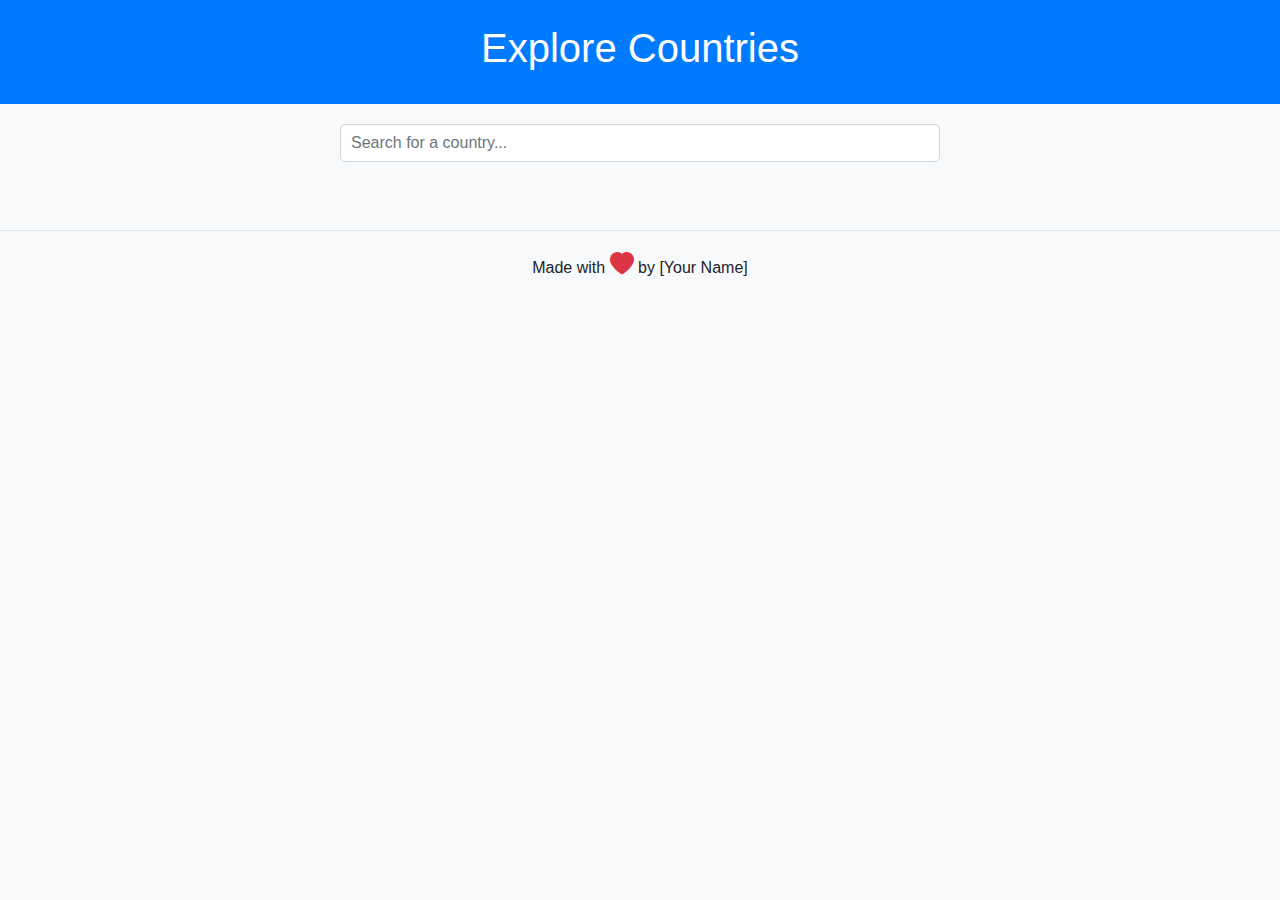
<file: cuntery/index.html>
<!DOCTYPE html>
<html lang="en">
<head>
    <meta charset="UTF-8">
    <meta name="viewport" content="width=device-width, initial-scale=1.0">
    <title>Explore Countries</title>
    <link rel="stylesheet" href="https://cdn.jsdelivr.net/npm/bootstrap@4.3.1/dist/css/bootstrap.min.css" integrity="sha384-ggOyR0iXCbMQv3Xipma34MD+dH/1fQ784/j6cY/iJTQUOhcWr7x9JvoRxT2MZw1T" crossorigin="anonymous">
    <link rel="stylesheet" href="https://cdn.jsdelivr.net/npm/bootstrap-icons@1.11.3/font/bootstrap-icons.min.css">
    <link rel="stylesheet" href="style.css">
    <style>
        body {
            background-color: #f8f9fa;
        }
        header {
            background-color: #007bff;
            color: white;
            padding: 1.5rem 0;
        }
        header h1 {
            font-size: 2.5rem;
            text-align: center;
        }
        #search {
            width: 100%;
            max-width: 600px;
            margin: 20px auto;
            padding: 10px;
            border-radius: 5px;
            border: 1px solid #ced4da;
        }
        #cards {
            margin-top: 20px;
        }
        .card {
            transition: transform 0.2s;
        }
        .card:hover {
            transform: scale(1.05);
        }
        .card-footer {
            background-color: #f8f9fa;
        }
    </style>
</head>
<body>
    <header>
        <h1>Explore Countries</h1>
    </header>
    <main class="container">
        <section>
            <input type="text" id="search" placeholder="Search for a country..." class="form-control">
        </section>
        <section id="cards" class="d-flex flex-wrap justify-content-center">
            <!-- Dynamic cards will be inserted here -->
        </section>
    </main>
    <footer class="text-center mt-5 py-3 border-top">
        <p>Made with <i class="bi bi-heart-fill text-danger"></i> by [Your Name]</p>
    </footer>

    <script type="module">
        async function getCountries() {
            const response = await fetch("https://restcountries.com/v2/all");
            return await response.json();
        }

        function createCardList(countries) {
            const cardsContainer = document.getElementById("cards");
            cardsContainer.innerHTML = "";

            countries.forEach(country => {
                const card = `
                    <div class="card shadow-lg m-2" style="width: 18rem;">
                        <img class="card-img-top mt-2" src="${country.flag}" alt="${country.name}">
                        <div class="card-body">
                            <h5 class="card-title">${country.name}</h5>
                            <p class="card-text">Population: ${country.population.toLocaleString()}</p>
                            <p class="card-text">Region: ${country.region}</p>
                        </div>
                        <div class="card-footer text-center">
                            <i class="bi bi-heart" style="cursor: pointer;"></i>
                        </div>
                    </div>`;
                cardsContainer.innerHTML += card;
            });
        }

        document.addEventListener("DOMContentLoaded", async () => {
            const countries = await getCountries();
            createCardList(countries);

            const searchInput = document.getElementById("search");
            searchInput.addEventListener("input", () => {
                const searchValue = searchInput.value.toLowerCase();
                const filteredCountries = countries.filter(country =>
                    country.name.toLowerCase().includes(searchValue)
                );
                createCardList(filteredCountries);
            });
        });
    </script>
</body>
</html>
</file>
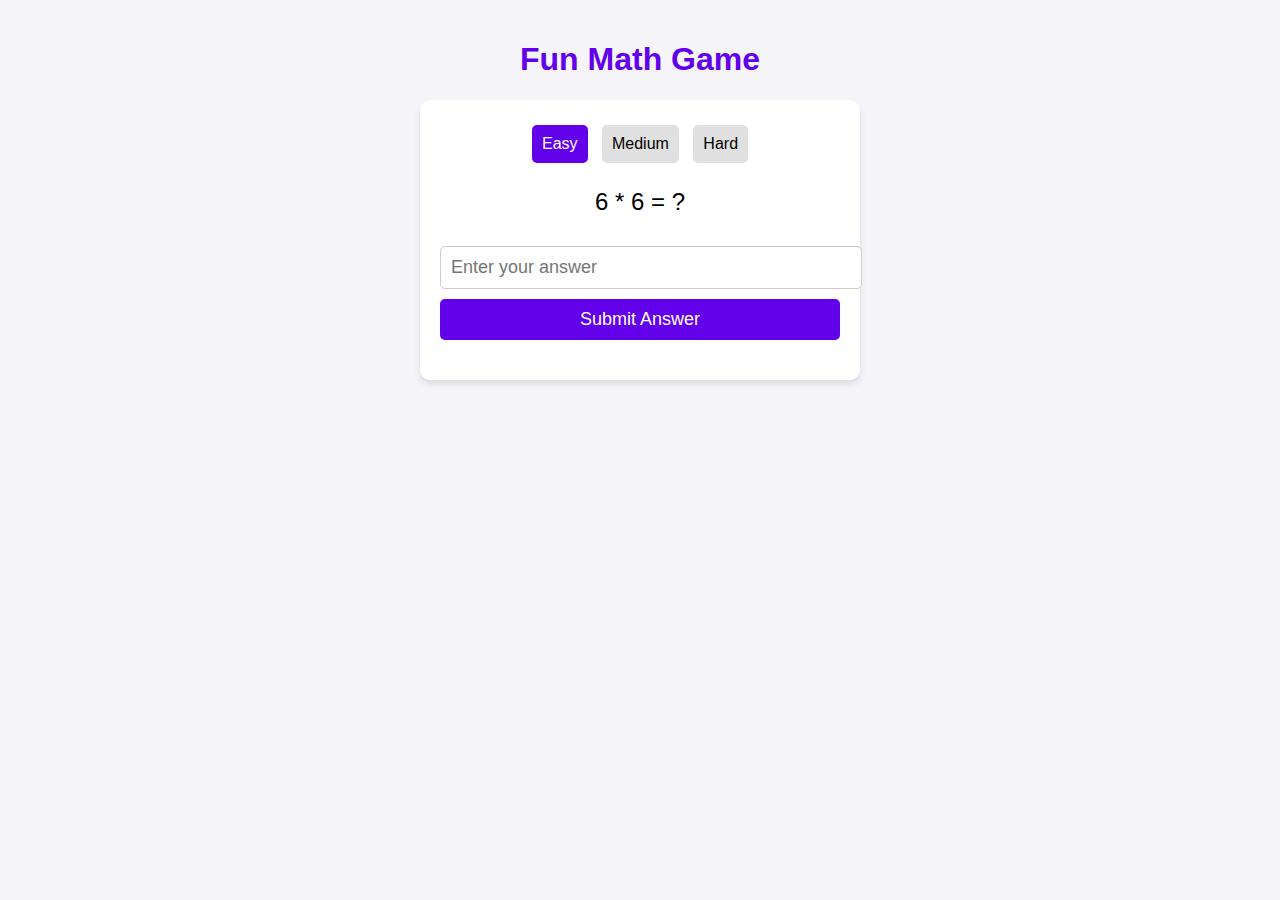
<file: math-game/index.html>
<!DOCTYPE html>
<html lang="en">
<head>
  <meta charset="UTF-8">
  <meta name="viewport" content="width=device-width, initial-scale=1.0">
  <title>Math Game</title>
  <style>
    /* General styles for the page */
    body {
      font-family: Arial, sans-serif;
      text-align: center;
      background-color: #f4f4f9;
      margin: 0;
      padding: 20px;
    }

    h1 {
      color: #6200ea;
    }

    .game-container {
      background: #ffffff;
      margin: auto;
      padding: 20px;
      border-radius: 10px;
      box-shadow: 0 4px 6px rgba(0, 0, 0, 0.1);
      max-width: 400px;
    }

    .question {
      font-size: 24px;
      margin-bottom: 20px;
    }

    .controls input {
      padding: 10px;
      font-size: 18px;
      margin: 10px 0;
      width: 100%;
      border: 1px solid #ccc;
      border-radius: 5px;
    }

    .controls button {
      background-color: #6200ea;
      color: white;
      border: none;
      padding: 10px 20px;
      font-size: 18px;
      border-radius: 5px;
      cursor: pointer;
      width: 100%;
    }

    .controls button:hover {
      background-color: #4500b5;
    }

    .result {
      margin-top: 20px;
      font-size: 20px;
      font-weight: bold;
    }

    .difficulty {
      margin-bottom: 20px;
    }

    .difficulty button {
      margin: 5px;
      padding: 10px;
      font-size: 16px;
      cursor: pointer;
      background-color: #e0e0e0;
      border: none;
      border-radius: 5px;
    }

    .difficulty button.active {
      background-color: #6200ea;
      color: white;
    }
  </style>
</head>
<body>
  <h1>Fun Math Game</h1>
  <div class="game-container">
    <div class="difficulty">
      <button data-difficulty="easy" class="active">Easy</button>
      <button data-difficulty="medium">Medium</button>
      <button data-difficulty="hard">Hard</button>
    </div>
    <div class="question" id="question">Question appears here</div>
    <div class="controls">
      <input type="number" id="answer" placeholder="Enter your answer">
      <button id="submit">Submit Answer</button>
    </div>
    <div class="result" id="result"></div>
  </div>

  <script>
    // Get references to elements
    const questionElement = document.getElementById('question');
    const answerInput = document.getElementById('answer');
    const submitButton = document.getElementById('submit');
    const resultElement = document.getElementById('result');
    const difficultyButtons = document.querySelectorAll('.difficulty button');

    let num1, num2, operator, correctAnswer, difficulty = 'easy';

    // Function to set the difficulty
    difficultyButtons.forEach(button => {
      button.addEventListener('click', () => {
        difficultyButtons.forEach(btn => btn.classList.remove('active'));
        button.classList.add('active');
        difficulty = button.getAttribute('data-difficulty');
        generateQuestion();
      });
    });

    // Function to generate a random math question
    function generateQuestion() {
      const operators = ['+', '-', '*', '/'];

      // Set ranges based on difficulty
      let maxRange;
      switch (difficulty) {
        case 'easy':
          maxRange = 10;
          break;
        case 'medium':
          maxRange = 50;
          break;
        case 'hard':
          maxRange = 100;
          break;
      }

      num1 = Math.floor(Math.random() * maxRange) + 1;
      num2 = Math.floor(Math.random() * maxRange) + 1;
      operator = operators[Math.floor(Math.random() * operators.length)];

      // Adjust question for division to avoid fractions
      if (operator === '/') {
        num1 = num1 * num2;
      }

      // Calculate correct answer
      switch (operator) {
        case '+':
          correctAnswer = num1 + num2;
          break;
        case '-':
          correctAnswer = num1 - num2;
          break;
        case '*':
          correctAnswer = num1 * num2;
          break;
        case '/':
          correctAnswer = num1 / num2;
          break;
      }

      // Display the question
      questionElement.textContent = `${num1} ${operator} ${num2} = ?`;
      resultElement.textContent = '';
      answerInput.value = '';
    }

    // Function to check the user's answer
    function checkAnswer() {
      const userAnswer = parseFloat(answerInput.value);
      if (isNaN(userAnswer)) {
        resultElement.textContent = 'Please enter a valid number!';
        resultElement.style.color = 'red';
        return;
      }

      if (Math.abs(userAnswer - correctAnswer) < 0.01) { // Adjust for floating point precision
        resultElement.textContent = 'Correct! 🎉';
        resultElement.style.color = 'green';
      } else {
        resultElement.textContent = `Wrong! The correct answer was ${correctAnswer}.`;
        resultElement.style.color = 'red';
      }

      // Generate a new question after 2 seconds
      setTimeout(generateQuestion, 2000);
    }

    // Event listener for the submit button
    submitButton.addEventListener('click', checkAnswer);

    // Generate the first question on page load
    generateQuestion();
  </script>
</body>
</html>
</file>
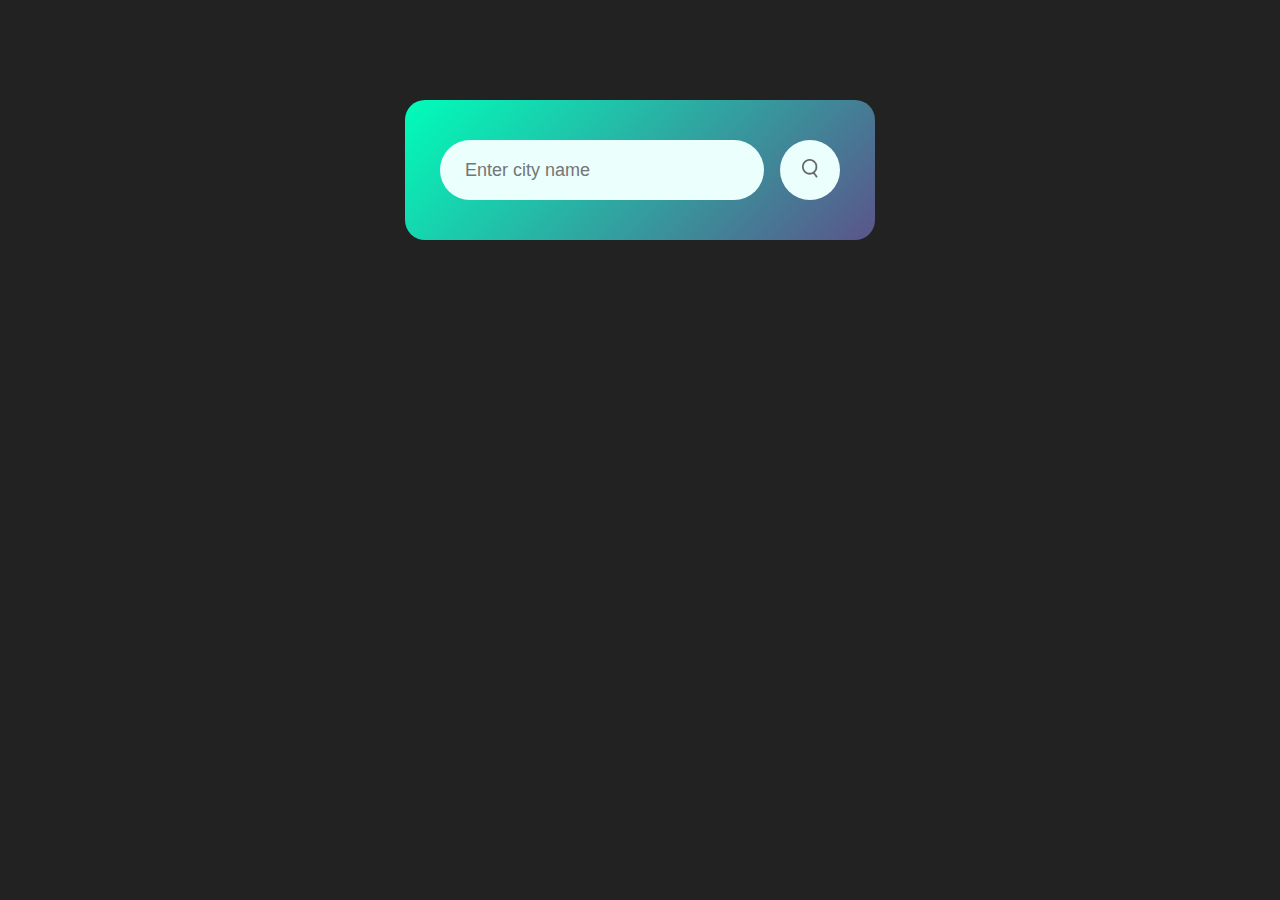
<file: wther-app/index.html>
<!DOCTYPE html>
<html lang="en">
  <head>
    <meta charset="UTF-8" />
    <meta name="viewport" content="width=device-width, initial-scale=1.0" />
    <title>Weather App</title>
    <link rel="stylesheet" href="stytle.css" />
  </head>
  <body>
    <div class="card">
      <div class="search">
        <input type="text" placeholder="Enter city name" spellcheck="false" />
        <button><img src="img-weather/search.png" alt="Search Icon" /></button>
      </div>

      <div class="eroor"><p>Invalid city name</p></div>

      <div class="weather">
        <img src="img-weather/rain.png" alt="Rain Icon" class="weather-icon" />
        <h1 class="temp">18°C</h1>
        <h2 class="city">New York</h2>
        <div class="details">
          <div class="col">
            <img src="img-weather/humidity.png" alt="Humidity Icon" />
            <div>
              <p class="humidity">50%</p>
              <p>Humidity</p>
            </div>
          </div>

          <div class="col">
            <img src="img-weather/wind.png" alt="Wind Icon" />
            <div>
              <p class="wind">15 km/h</p>
              <p>Wind</p>
            </div>
          </div>
        </div>
      </div>
    </div>

    <script>
      const apiuKey = "680e9eb2456743954a4cbd9fe4c8ec65";
      const apiUrl =
        "https://api.openweathermap.org/data/2.5/weather?units=metric&q=";
      const sercjBox = document.querySelector(".search input");
      const sercjBtn = document.querySelector(".search button");

      const weatherIcone = document.querySelector(".weather-icon");

      async function checkwhther(city) {
        const responnse = await fetch(apiUrl + city + `&appid=${apiuKey}`);
        let data = await responnse.json();

        if (responnse.status === 404) {
          document.querySelector(".eroor").style.display = "block";
          document.querySelector(".weather").style.display = "none";
        } else {
          if (data.weather[0].main == "Clouds") {
            weatherIcone.src = "img-weather/clouds.png";
          } else if (data.weather[0].main == "Clear") {
            weatherIcone.src = "img-weather/clear.png";
          } else if (data.weather[0].main == "Rain") {
            weatherIcone.src = "img-weather/rain.png";
          } else if (data.weather[0].main == "Drizzle") {
            weatherIcone.src = "img-weather/drizzle.png";
          } else if (data.weather[0].main == "Mist") {
            weatherIcone.src = "img-weather/mist.png";
          }

          document.querySelector(".weather").style.display = "block";
          document.querySelector(".eroor").style.display = "none";
        }

        document.querySelector(".city").innerHTML = data.name;
        document.querySelector(".temp").innerHTML =
          Math.round(data.main.temp) + "°C";
        document.querySelector(".humidity").innerHTML =
          data.main.humidity + "%";
        document.querySelector(".wind").innerHTML = data.wind.speed + " km/h";
      }

      sercjBtn.addEventListener("click", () => {
        checkwhther(sercjBox.value);
      });

      checkwhther();
    </script>
  </body>
</html>
</file>
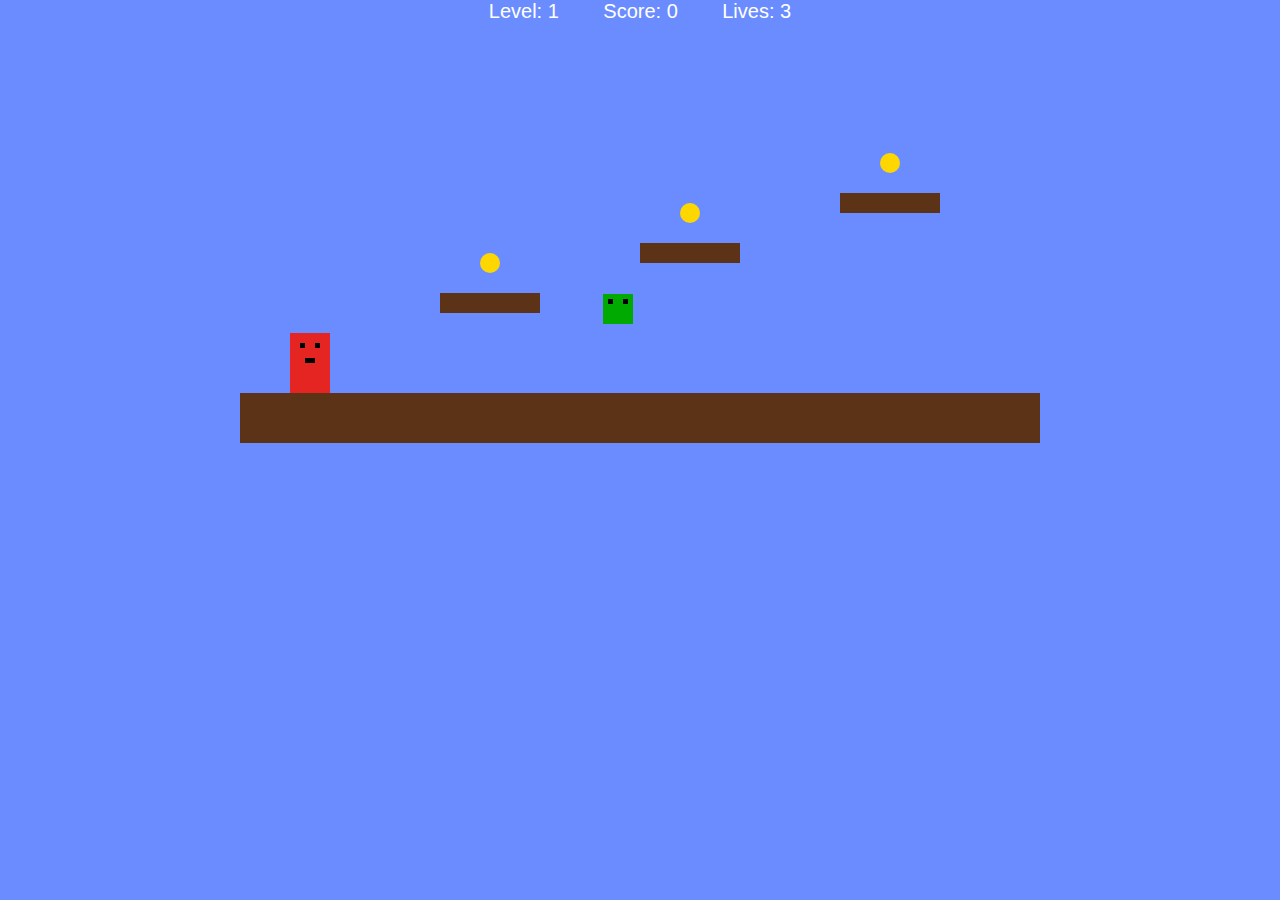
<file: mario/mario.html>
<!DOCTYPE html>
<html>
<head>
    <title>Mario Game with Death</title>
    <style>
        body {
            margin: 0;
            overflow: hidden;
            background: #6b8cff;
            font-family: Arial, sans-serif;
        }
        canvas {
            display: block;
            margin: 20px auto;
            background: #6b8cff;
        }
        #gameInfo {
            text-align: center;
            color: white;
        }
        #levelDisplay, #scoreDisplay, #livesDisplay {
            display: inline-block;
            margin: 0 20px;
            font-size: 20px;
        }
    </style>
</head>
<body>
    <div id="gameInfo">
        <div id="levelDisplay">Level: 1</div>
        <div id="scoreDisplay">Score: 0</div>
        <div id="livesDisplay">Lives: 3</div>
    </div>
    <canvas id="gameCanvas" width="800" height="400"></canvas>
    <script src="game.js"></script>
</body>
</html>
</file>
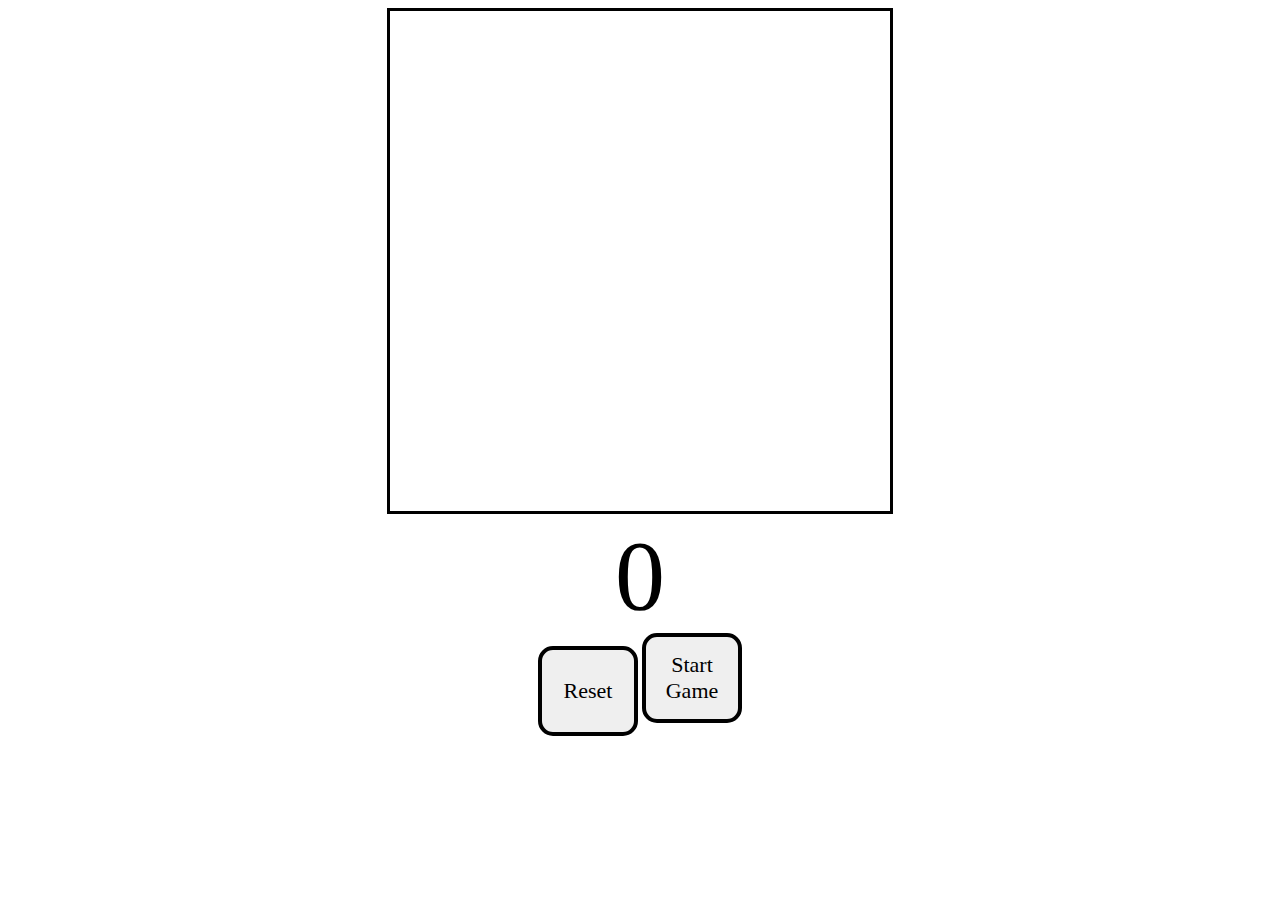
<file: sanke.game/sanke.html>
<!DOCTYPE html>
<html lang="en">
<head>
    <meta charset="UTF-8">
    <meta name="viewport" content="width=device-width, initial-scale=1.0">
    <title>Game</title>
   <link rel="stylesheet" href="snake.css">
</head>
<body>
    <div id="gameContainer">
        <canvas id="gameBoard" width="500" height="500"></canvas>
        <div id="scoreText">0</div>
        <button id="resetBtn">Reset</button>
        <button id="startBtn">Start Game</button>
    </div>
    <script src="sanke.js"></script>
</body>
</html>
</file>
<file: cuntery/style.css>
.container {
    max-width: 1200px;
    margin: auto;
  }
  
  .card {
    border-radius: 10px;
    overflow: hidden;
    transition: transform 0.3s, box-shadow 0.3s;
  }
  
  .card:hover {
    transform: scale(1.05);
    box-shadow: 0 8px 20px rgba(0, 0, 0, 0.2);
  }
  
  .card-img-top {
    height: 180px;
    object-fit: cover;
    border-radius: 10px;
  }
  
  .card-title {
    font-size: 1.25rem;
    font-weight: bold;
    color: #333;
  }
  
  .card-text {
    font-size: 0.9rem;
    color: #555;
  }
  
  .bi-heart,
  .bi-heart-fill {
    font-size: 1.5rem;
    cursor: pointer;
    color: #e63946;
  }
  
  .bi-heart-fill {
    color: #e63946;
  }
</file>
<file: wther-app/stytle.css>
* {
  margin: 0;
  padding: 0;
  font-family: sans-serif;
  box-sizing: border-box;
}
body {
  background: #222;
}
.card {
  width: 90%;
  max-width: 470px;
  background: linear-gradient(135deg, #00feba, #5b548a);
  color: #fff;
  margin: 100px auto 0;
  border-radius: 20px;
  padding: 40px 35px;
  text-align: center;
}
.search {
  width: 100%;
  display: flex;
  align-items: center;
  justify-content: space-between;
}

.search input {
  border: 0;
  outline: 0;
  background: #ebfffc;
  color: #555;
  padding: 10px 25px;
  height: 60px;
  border-radius: 30px;
  flex: 1;
  margin-right: 16px;
  font-size: 18px;
}

.search button {
  border: 0;
  outline: 0;
  background: #ebfffc;
  border-radius: 50%;
  width: 60px;
  height: 60px;
  cursor: pointer;
}
.search button img {
  width: 16px;
}
.weather-icon {
  width: 170px;
  margin-top: 30px;
}
.weather h1 {
  font-size: 80px;
  font-weight: 500;
}
.weather h2 {
  font-size: 45px;
  font-weight: 400;
  margin-top: -10;
}
.details {
  display: flex;
  align-items: center;
  justify-content: space-between;
  padding: 0 20px;
  margin-top: 50px;
}

.col {
  display: flex;
  align-items: center;
  text-align: left;
}

.col img {
  width: 40px;
  margin-right: 10px;
}
.humidity,
.wind {
  font-size: 28px;
  margin-top: -6px;
}
.weather {
  display: none;
}
.eroor {
  text-align: left;
  margin-left: 10px;
  font-size: 14px;
  margin-top: 10px;
  display: none;
}
</file>
<file: sanke.game/snake.css>
#gameContainer {
    text-align: center;
}
#gameBoard {
    border: 3px solid;
}
#scoreText {
    font-family: "Permanent Marker", cursive;
    font-size: 100px;
}
#resetBtn {
    font-family: "Permanent Marker", cursive;
    font-size: 22px;
    width: 100px;
    height: 90px;
    border: 4px solid;
    border-radius: 15px;
    cursor: pointer;
}
#startBtn{   font-family: "Permanent Marker", cursive;
    font-size: 22px;
    width: 100px;
    height: 90px;
    border: 4px solid;
    border-radius: 15px;
    cursor: pointer;

}
</file>
